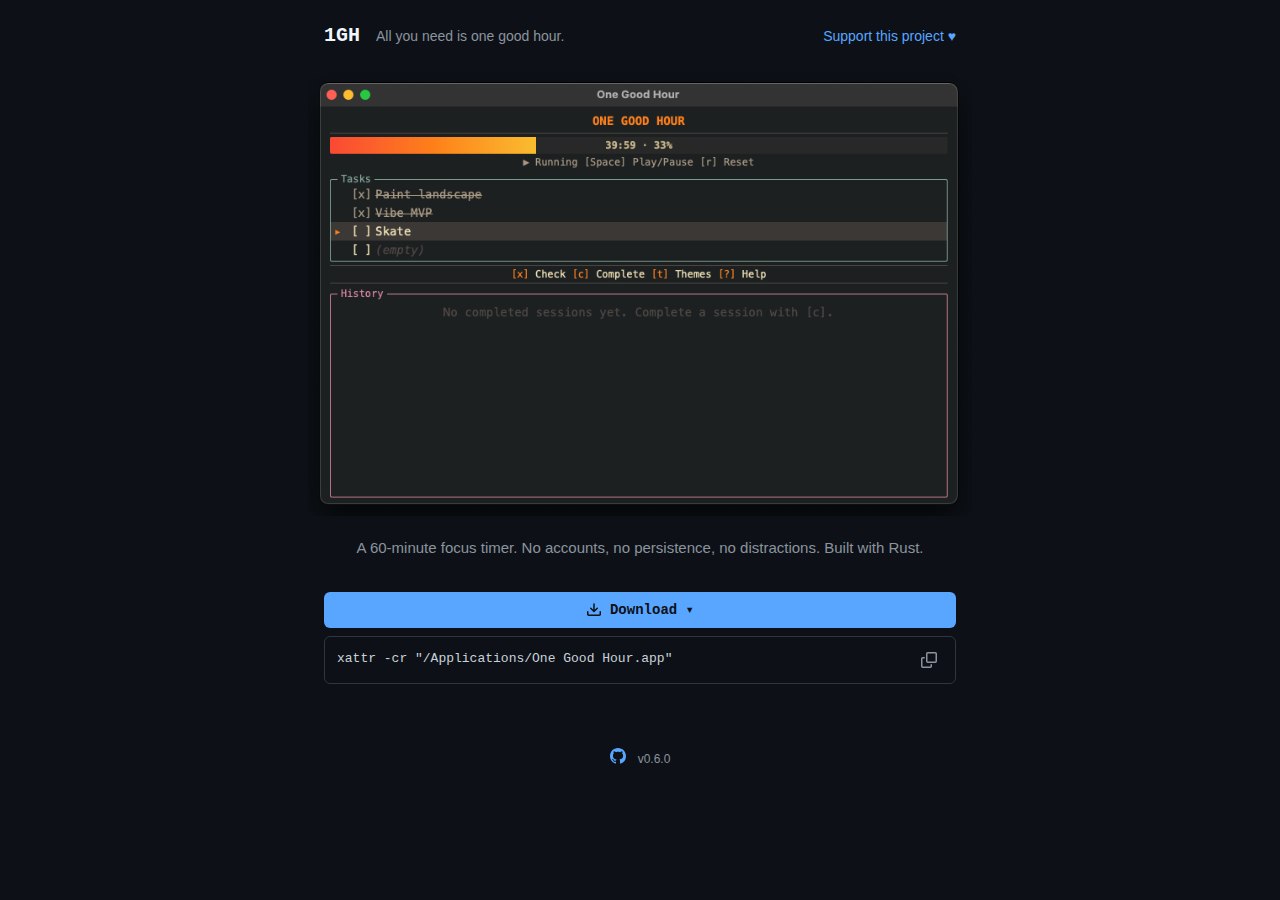
<file: docs/index.html>
<!DOCTYPE html>
<html lang="en">
<head>
  <meta charset="UTF-8">
  <meta name="viewport" content="width=device-width, initial-scale=1.0">
  <title>One Good Hour — All you need is one good hour</title>
  <meta name="description" content="All you need is one good hour. A simple focus timer — pick four tasks, set the clock, and build from there.">
  <link rel="icon" href="1gh-favicon.ico">
  <style>
    *, *::before, *::after { box-sizing: border-box; margin: 0; padding: 0; }

    :root {
      --bg: #0d1117;
      --surface: #161b22;
      --border: #30363d;
      --text: #c9d1d9;
      --text-muted: #8b949e;
      --accent: #58a6ff;
      --accent-hover: #79b8ff;
      --mono: ui-monospace, SFMono-Regular, "SF Mono", Menlo, Consolas, "Liberation Mono", monospace;
      --sans: -apple-system, BlinkMacSystemFont, "Segoe UI", Helvetica, Arial, sans-serif;
    }

    body {
      font-family: var(--sans);
      background: var(--bg);
      color: var(--text);
      line-height: 1.6;
      min-height: 100vh;
    }

    a { color: var(--accent); text-decoration: none; }
    a:hover { color: var(--accent-hover); text-decoration: underline; }

    .container {
      max-width: 680px;
      margin: 0 auto;
      padding: 0 1.5rem;
    }

    /* Main content */
    .main-content {
      padding-bottom: 2rem;
    }

    .screenshot-frame {
      border-radius: 10px;
      overflow: hidden;
      margin: 0 -1rem;
    }

    .screenshot-frame img {
      display: block;
      width: 100%;
      height: auto;
    }

    .description {
      text-align: center;
      color: var(--text-muted);
      font-size: 0.9375rem;
      margin-top: 1.25rem;
    }

    /* Install stack */
    .install-stack {
      display: flex;
      flex-direction: column;
      gap: 1.5rem;
      margin-top: 2rem;
    }

    .install-section {
      display: flex;
      flex-direction: column;
      gap: 0.5rem;
    }

    .section-label {
      font-size: 0.6875rem;
      font-weight: 600;
      text-transform: uppercase;
      letter-spacing: 0.07em;
      color: var(--text-muted);
    }

    .section-divider {
      border: none;
      border-top: 1px solid var(--border);
      margin: 0;
    }

    .install-box {
      width: 100%;
      position: relative;
      display: flex;
      align-items: center;
      justify-content: space-between;
      background: var(--bg);
      border: 1px solid var(--border);
      border-radius: 6px;
      padding: 0.6rem 0.75rem;
      font-family: var(--mono);
      font-size: 0.8125rem;
      user-select: all;
      text-align: left;
    }

    .download-wrap {
      position: relative;
      width: 100%;
    }

    .download-btn {
      display: flex;
      width: 100%;
      align-items: center;
      justify-content: center;
      gap: 0.5rem;
      background: var(--accent);
      color: var(--bg);
      border: none;
      border-radius: 6px;
      padding: 0.6rem 1.25rem;
      font-family: var(--mono);
      font-size: 0.875rem;
      font-weight: 600;
      text-decoration: none;
      transition: background 0.2s;
      cursor: pointer;
    }

    .download-btn:hover {
      background: var(--accent-hover);
      color: var(--bg);
      text-decoration: none;
    }

    .download-btn svg {
      width: 16px;
      height: 16px;
    }

    .download-menu {
      display: none;
      position: absolute;
      top: calc(100% + 4px);
      left: 0;
      right: 0;
      background: var(--surface);
      border: 1px solid var(--border);
      border-radius: 6px;
      padding: 0.25rem 0;
      z-index: 10;
      box-shadow: 0 8px 24px rgba(0, 0, 0, 0.4);
    }

    .download-menu.open { display: block; }

    .download-menu a {
      display: block;
      padding: 0.5rem 0.75rem;
      font-family: var(--mono);
      font-size: 0.8125rem;
      color: var(--text);
      text-decoration: none;
      transition: background 0.15s;
    }

    .download-menu a:hover {
      background: rgba(255, 255, 255, 0.06);
      text-decoration: none;
    }

    .copy-btn {
      flex-shrink: 0;
      background: none;
      border: none;
      color: var(--text-muted);
      cursor: pointer;
      padding: 0.35rem;
      margin-left: 0.5rem;
      display: flex;
      align-items: center;
      border-radius: 4px;
      transition: color 0.2s, background 0.2s;
      user-select: none;
    }

    .copy-btn:hover {
      color: var(--text);
      background: rgba(255, 255, 255, 0.08);
    }

    .copy-btn.copied {
      color: #3fb950;
    }

    .copy-btn svg {
      width: 16px;
      height: 16px;
    }

    .install-note {
      font-size: 0.75rem;
      color: var(--text-muted);
    }

    .post-install {
      margin-top: 1rem;
    }

    .post-install .install-note {
      margin-bottom: 0.35rem;
    }

    /* Header nav */
    .top-nav {
      display: flex;
      align-items: baseline;
      gap: 1rem;
      padding: 1.25rem 0;
      font-size: 0.875rem;
      color: var(--text-muted);
    }

    .top-nav .brand {
      font-family: var(--mono);
      font-size: 1.25rem;
      font-weight: 700;
      color: #f0f6fc;
      text-decoration: none;
    }

    .top-nav .brand:hover {
      color: #f0f6fc;
      text-decoration: none;
    }

    .top-nav .tagline {
      font-size: 0.875rem;
      color: var(--text-muted);
      margin-right: auto;
    }


    .site-footer {
      display: flex;
      align-items: center;
      justify-content: center;
      gap: 0.75rem;
      padding: 2rem 0;
      font-size: 0.75rem;
      color: var(--text-muted);
    }

    /* Responsive */
    @media (max-width: 640px) {
      .top-nav .tagline { display: none; }
      .top-nav .brand { margin-right: auto; }
      .main-content { padding-bottom: 2rem; }
    }
  </style>
</head>
<body>
  <div class="container">

    <nav class="top-nav">
      <span class="brand">1GH</span>
      <span class="tagline">All you need is one good hour.</span>
      <a href="https://ko-fi.com/christianalexa">Support this project ♥</a>
    </nav>

    <div class="main-content">

      <div class="screenshot-frame">
        <img src="1gh-screenshot-tauri.png" alt="1gh desktop app screenshot">
      </div>

      <p class="description">A 60-minute focus timer. No accounts, no persistence, no distractions. Built with Rust.</p>

      <div class="install-stack">

        <!-- Download -->
        <div class="install-section">
          <div class="download-wrap">
            <button class="download-btn" onclick="toggleDownload()" aria-expanded="false" aria-haspopup="true">
              <svg viewBox="0 0 16 16" fill="currentColor"><path d="M2.75 14A1.75 1.75 0 011 12.25v-2.5a.75.75 0 011.5 0v2.5c0 .138.112.25.25.25h10.5a.25.25 0 00.25-.25v-2.5a.75.75 0 011.5 0v2.5A1.75 1.75 0 0113.25 14zM7.25 7.689V2a.75.75 0 011.5 0v5.689l1.97-1.969a.749.749 0 111.06 1.06l-3.25 3.25a.749.749 0 01-1.06 0L4.22 6.78a.749.749 0 111.06-1.06z"/></svg>
              Download ▾
            </button>
            <div class="download-menu" id="download-menu">
              <a data-asset="OneGoodHour-desktop-macos-arm64.dmg">macOS — Apple Silicon (.dmg)</a>
              <a data-asset="OneGoodHour-desktop-macos-x86_64.dmg">macOS — Intel (.dmg)</a>
            </div>
          </div>
          <div class="install-box">
            <span>xattr -cr "/Applications/One Good Hour.app"</span>
            <button class="copy-btn" onclick="copyCmd(this, 'xattr -cr &quot;/Applications/One Good Hour.app&quot;')" aria-label="Copy to clipboard">
              <svg viewBox="0 0 16 16" fill="currentColor"><path d="M0 6.75C0 5.784.784 5 1.75 5h1.5a.75.75 0 010 1.5h-1.5a.25.25 0 00-.25.25v7.5c0 .138.112.25.25.25h7.5a.25.25 0 00.25-.25v-1.5a.75.75 0 011.5 0v1.5A1.75 1.75 0 019.25 16h-7.5A1.75 1.75 0 010 14.25zM5 1.75C5 .784 5.784 0 6.75 0h7.5C15.216 0 16 .784 16 1.75v7.5A1.75 1.75 0 0114.25 11h-7.5A1.75 1.75 0 015 9.25zm1.75-.25a.25.25 0 00-.25.25v7.5c0 .138.112.25.25.25h7.5a.25.25 0 00.25-.25v-7.5a.25.25 0 00-.25-.25z"/></svg>
            </button>
          </div>
        </div>



      </div>

    </div>

    <footer class="site-footer">
      <a href="https://github.com/christianalexa/1gh" aria-label="GitHub"><svg height="16" width="16" viewBox="0 0 16 16" fill="currentColor"><path d="M8 0C3.58 0 0 3.58 0 8c0 3.54 2.29 6.53 5.47 7.59.4.07.55-.17.55-.38 0-.19-.01-.82-.01-1.49-2.01.37-2.53-.49-2.69-.94-.09-.23-.48-.94-.82-1.13-.28-.15-.68-.52-.01-.53.63-.01 1.08.58 1.23.82.72 1.21 1.87.87 2.33.66.07-.52.28-.87.51-1.07-1.78-.2-3.64-.89-3.64-3.95 0-.87.31-1.59.82-2.15-.08-.2-.36-1.02.08-2.12 0 0 .67-.21 2.2.82.64-.18 1.32-.27 2-.27s1.36.09 2 .27c1.53-1.04 2.2-.82 2.2-.82.44 1.1.16 1.92.08 2.12.51.56.82 1.27.82 2.15 0 3.07-1.87 3.75-3.65 3.95.29.25.54.73.54 1.48 0 1.07-.01 1.93-.01 2.2 0 .21.15.46.55.38A8.01 8.01 0 0016 8c0-4.42-3.58-8-8-8z"/></svg></a>
      <span id="app-version">v0.6.0</span>
    </footer>

  </div>
  <script>
    (function() {
      var version = document.getElementById('app-version').textContent.trim();
      var base = 'https://github.com/ChristianAlexa/1gh/releases/download/' + version + '/';
      var links = document.querySelectorAll('#download-menu a[data-asset]');
      for (var i = 0; i < links.length; i++) {
        links[i].href = base + links[i].getAttribute('data-asset');
      }
    })();

    function toggleDownload() {
      var menu = document.getElementById('download-menu');
      var btn = menu.previousElementSibling;
      var open = menu.classList.toggle('open');
      btn.setAttribute('aria-expanded', open);
    }

    document.addEventListener('click', function(e) {
      var wrap = document.querySelector('.download-wrap');
      if (wrap && !wrap.contains(e.target)) {
        var menu = document.getElementById('download-menu');
        menu.classList.remove('open');
        menu.previousElementSibling.setAttribute('aria-expanded', 'false');
      }
    });

    function copyCmd(btn, text) {
      navigator.clipboard.writeText(text);
      btn.classList.add('copied');
      var orig = btn.innerHTML;
      btn.innerHTML = '<svg viewBox="0 0 16 16" fill="currentColor"><path d="M13.78 4.22a.75.75 0 010 1.06l-7.25 7.25a.75.75 0 01-1.06 0L2.22 9.28a.75.75 0 011.06-1.06L6 10.94l6.72-6.72a.75.75 0 011.06 0z"/></svg>';
      setTimeout(function() {
        btn.classList.remove('copied');
        btn.innerHTML = orig;
      }, 1500);
    }
  </script>
</body>
</html>
</file>
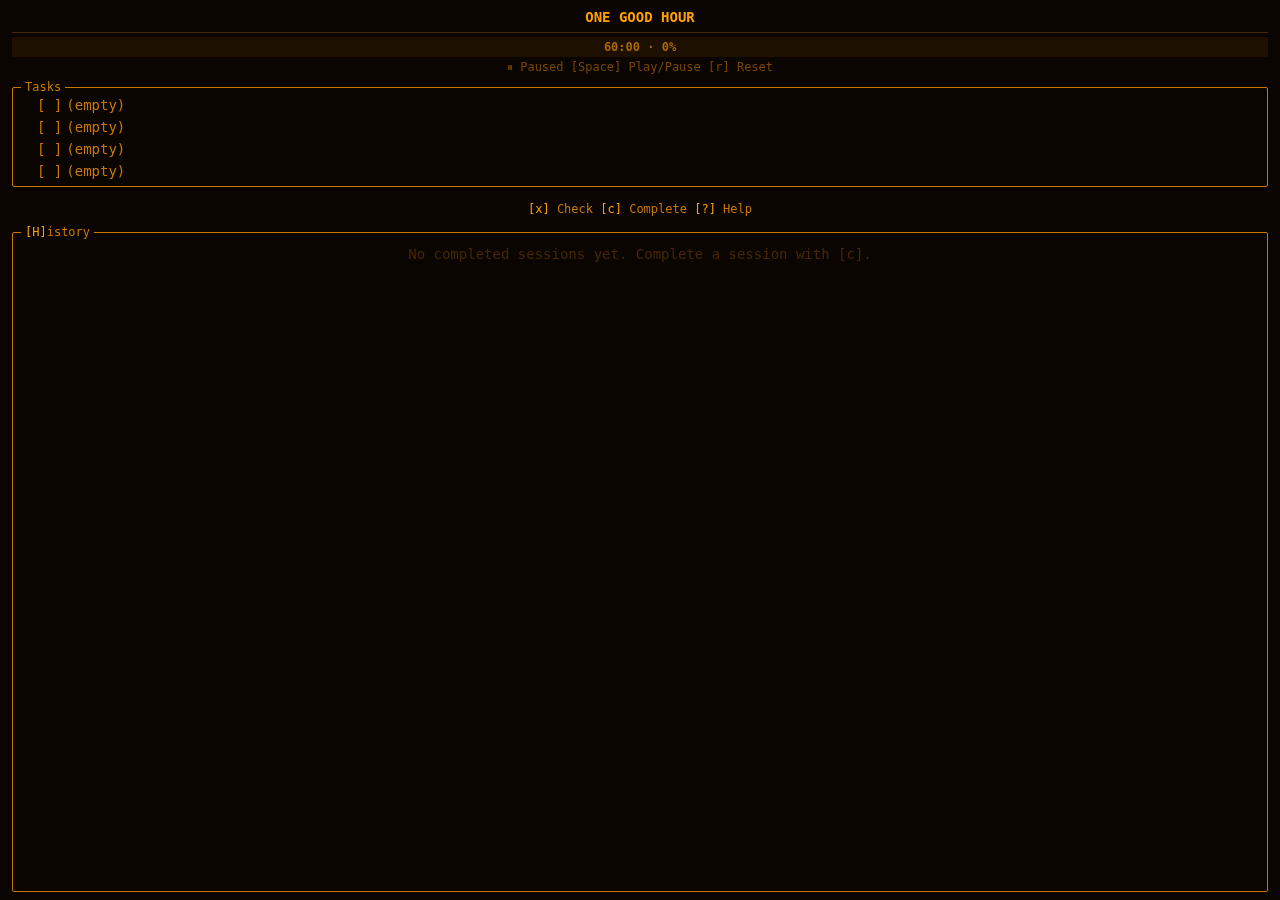
<file: src-tauri/frontend/index.html>
<!DOCTYPE html>
<html lang="en">
<head>
  <meta charset="UTF-8">
  <meta name="viewport" content="width=device-width, initial-scale=1.0">
  <title>One Good Hour</title>
  <link rel="stylesheet" href="styles.css">
</head>
<body>
  <div id="app">
    <header id="title">ONE GOOD HOUR</header>

    <section id="timer-section">
      <div id="progress-bar">
        <div id="progress-fill"></div>
        <span id="progress-label">60:00 · 0%</span>
      </div>
      <div id="timer-status">⏸ Paused  [Space] Play/Pause  [r] Reset</div>
    </section>

    <section id="tasks-section">
      <div class="bordered-box" id="tasks-box">
        <span class="box-title"> Tasks </span>
        <div id="todo-0" class="todo-row">
          <span class="todo-selector">  </span>
          <span class="todo-checkbox">[ ]</span>

          <span class="todo-text">(empty)</span>
        </div>
        <div id="todo-1" class="todo-row">
          <span class="todo-selector">  </span>
          <span class="todo-checkbox">[ ]</span>

          <span class="todo-text">(empty)</span>
        </div>
        <div id="todo-2" class="todo-row">
          <span class="todo-selector">  </span>
          <span class="todo-checkbox">[ ]</span>

          <span class="todo-text">(empty)</span>
        </div>
        <div id="todo-3" class="todo-row">
          <span class="todo-selector">  </span>
          <span class="todo-checkbox">[ ]</span>

          <span class="todo-text">(empty)</span>
        </div>
      </div>
    </section>

    <section id="action-bar">
      <span id="action-bar-text">
        <span class="key-hint">[x]</span> Check  <span class="key-hint">[c]</span> Complete  <span class="key-hint">[?]</span> Help
      </span>
    </section>

    <section id="history-section">
      <div class="bordered-box" id="history-box">
        <span class="box-title"> <span class="key-hint">[H]</span>istory </span>
        <div id="history-content">
          <div id="history-empty">No completed sessions yet. Complete a session with [c].</div>
          <div id="history-header" class="hidden"></div>
          <div id="history-todos"></div>
          <div id="history-footer" class="hidden"></div>
        </div>
      </div>
    </section>
  </div>

  <div id="modal-overlay" class="hidden">
    <div id="modal-box">
      <div id="modal-title"></div>
      <div id="modal-body"></div>
    </div>
  </div>

  <div id="theme-overlay" class="hidden">
    <div id="theme-box">
      <div id="theme-title">Themes</div>
      <div id="theme-list"></div>
      <div id="theme-footer">[j/k] Navigate  [Enter] Apply  [Esc] Close</div>
    </div>
  </div>

  <script src="app.js"></script>
</body>
</html>
</file>
<file: src-tauri/frontend/styles.css>
:root {
    --bg: #0a0500;
    --bright: rgb(255, 160, 0);
    --normal: rgb(200, 120, 0);
    --dim: rgb(120, 70, 0);
    --faint: rgb(70, 40, 0);
    --selection-bg: rgb(40, 22, 0);
    --bar-bg: rgb(30, 16, 0);
    --label-text: rgb(20, 10, 0);
    --gradient-start: rgb(255, 180, 0);
    --gradient-mid: rgb(200, 100, 0);
    --gradient-end: rgb(140, 50, 0);
    --tasks-border: rgb(200, 120, 0);
    --history-border: rgb(200, 120, 0);
}

* {
    margin: 0;
    padding: 0;
    box-sizing: border-box;
}

body {
    background: var(--bg);
    color: var(--normal);
    font-family: "SF Mono", "Menlo", "Monaco", "Cascadia Code", "Consolas", monospace;
    font-size: 14px;
    line-height: 1.4;
    overflow: hidden;
    height: 100vh;
    width: 100vw;
    user-select: none;
    -webkit-user-select: none;
}

#app {
    display: flex;
    flex-direction: column;
    height: 100vh;
    padding: 8px 12px;
    gap: 4px;
}

/* Title */
#title {
    text-align: center;
    font-weight: bold;
    color: var(--bright);
    padding-bottom: 4px;
    border-bottom: 1px solid var(--faint);
}

/* Timer */
#timer-section {
    display: flex;
    flex-direction: column;
    gap: 2px;
}

#progress-bar {
    position: relative;
    height: 20px;
    background: var(--bar-bg);
    border-radius: 2px;
    overflow: hidden;
}

#progress-fill {
    position: absolute;
    top: 0;
    left: 0;
    height: 100%;
    width: 0%;
    background: linear-gradient(to right, var(--gradient-start), var(--gradient-mid), var(--gradient-end));
    transition: width 0.25s linear;
}

#progress-label {
    position: absolute;
    top: 50%;
    left: 50%;
    transform: translate(-50%, -50%);
    font-size: 12px;
    font-weight: bold;
    color: var(--normal);
    z-index: 1;
    white-space: nowrap;
    mix-blend-mode: difference;
}

#timer-status {
    text-align: center;
    color: var(--dim);
    font-size: 12px;
}

/* Tasks */
#tasks-section {
    flex-shrink: 0;
}

.bordered-box {
    border: 1px solid var(--normal);
    border-radius: 2px;
    padding: 6px 0 4px;
    position: relative;
    margin-top: 8px;
}

#tasks-box {
    border-color: var(--tasks-border);
}

#tasks-box > .box-title {
    color: var(--tasks-border);
}

#history-box {
    border-color: var(--history-border);
}

#history-box > .box-title {
    color: var(--history-border);
}

.box-title {
    position: absolute;
    top: -9px;
    left: 8px;
    background: var(--bg);
    color: var(--normal);
    padding: 0 4px;
    font-size: 12px;
}

.todo-row {
    display: flex;
    align-items: center;
    padding: 1px 4px;
    height: 22px;
    gap: 4px;
}

.todo-row.selected {
    background: var(--selection-bg);
}

.todo-selector {
    color: var(--bright);
    width: 16px;
    flex-shrink: 0;
}

.todo-checkbox {
    color: var(--normal);
    flex-shrink: 0;
}

.todo-text {
    color: var(--normal);
    overflow: hidden;
    text-overflow: ellipsis;
    white-space: nowrap;
}

.todo-text.empty {
    color: var(--faint);
    font-style: italic;
}

.todo-text.editing {
    color: var(--bright);
}

.todo-text.completed {
    color: var(--dim);
    text-decoration: line-through;
}

.todo-checkbox.completed {
    color: var(--dim);
}

/* Blinking cursor for editing */
@keyframes blink {
    0%, 50% { opacity: 1; }
    51%, 100% { opacity: 0; }
}

.cursor-char {
    animation: blink 1s step-end infinite;
    color: var(--bright);
}

/* Action bar */
#action-bar {
    display: flex;
    align-items: center;
    justify-content: center;
    padding: 10px 0 2px;
    font-size: 12px;
    flex-shrink: 0;
}

#action-bar-text {
    color: var(--normal);
}

.key-hint {
    color: var(--bright);
}

/* History */
#history-section {
    flex: 1;
    min-height: 120px;
    overflow: visible;
    padding-bottom: 8px;
}

#history-box {
    height: 100%;
    display: flex;
    flex-direction: column;
}

#history-content {
    flex: 1;
    display: flex;
    flex-direction: column;
    padding: 2px 4px;
    min-height: 0;
}

#history-empty {
    text-align: center;
    color: var(--faint);
    padding: 4px;
}

#history-header {
    text-align: center;
    padding: 2px 0;
}

#history-todos {
    flex: 1;
    overflow: hidden;
}

.history-todo {
    display: flex;
    gap: 4px;
    padding: 0 8px;
}

.history-todo .todo-checkbox {
    flex-shrink: 0;
}

.history-todo .todo-text.completed {
    color: var(--normal);
    text-decoration: line-through;
}

#history-footer {
    text-align: center;
    padding: 2px 0;
    font-size: 12px;
}

/* Modal */
#modal-overlay {
    position: fixed;
    top: 0;
    left: 0;
    width: 100%;
    height: 100%;
    background: rgba(0, 0, 0, 0.7);
    display: flex;
    align-items: center;
    justify-content: center;
    z-index: 100;
}

#modal-box {
    border: 1px solid var(--bright);
    background: var(--bg);
    padding: 12px 20px;
    min-width: 300px;
    max-width: 80%;
    text-align: center;
}

#modal-title {
    color: var(--bright);
    font-weight: bold;
    margin-bottom: 8px;
    padding-bottom: 4px;
    border-bottom: 1px solid var(--bright);
}

#modal-body {
    color: var(--normal);
    white-space: pre-line;
}

.hidden {
    display: none !important;
}

/* Help modal specifics */
.help-table {
    text-align: left;
    margin: 8px 0;
}

.help-row {
    display: flex;
    gap: 8px;
    padding: 1px 0;
}

.help-key {
    color: var(--bright);
    width: 60px;
    text-align: right;
    flex-shrink: 0;
}

.help-desc {
    color: var(--normal);
    width: 140px;
    flex-shrink: 0;
}

.help-close {
    color: var(--dim);
    margin-top: 8px;
}

/* Theme modal */
#theme-overlay {
    position: fixed;
    top: 0;
    left: 0;
    width: 100%;
    height: 100%;
    background: rgba(0, 0, 0, 0.7);
    display: flex;
    align-items: center;
    justify-content: center;
    z-index: 200;
}

#theme-box {
    border: 1px solid var(--bright);
    background: var(--bg);
    padding: 12px 20px;
    min-width: 280px;
    max-width: 80%;
}

#theme-title {
    color: var(--bright);
    font-weight: bold;
    margin-bottom: 8px;
    padding-bottom: 4px;
    border-bottom: 1px solid var(--bright);
    text-align: center;
}

.theme-option {
    display: flex;
    align-items: center;
    padding: 4px 8px;
    color: var(--normal);
    gap: 8px;
}

.theme-option.selected {
    background: var(--selection-bg);
}

.theme-option .theme-selector {
    color: var(--bright);
    width: 16px;
    flex-shrink: 0;
}

.theme-option .theme-name {
    color: var(--normal);
}

.theme-option .theme-active {
    color: var(--dim);
    font-size: 12px;
    margin-left: auto;
}

.theme-option .theme-swatch {
    display: flex;
    gap: 2px;
    margin-left: auto;
}

.theme-swatch-dot {
    width: 8px;
    height: 8px;
    border-radius: 50%;
}

#theme-footer {
    text-align: center;
    color: var(--dim);
    margin-top: 8px;
    font-size: 12px;
}
</file>
